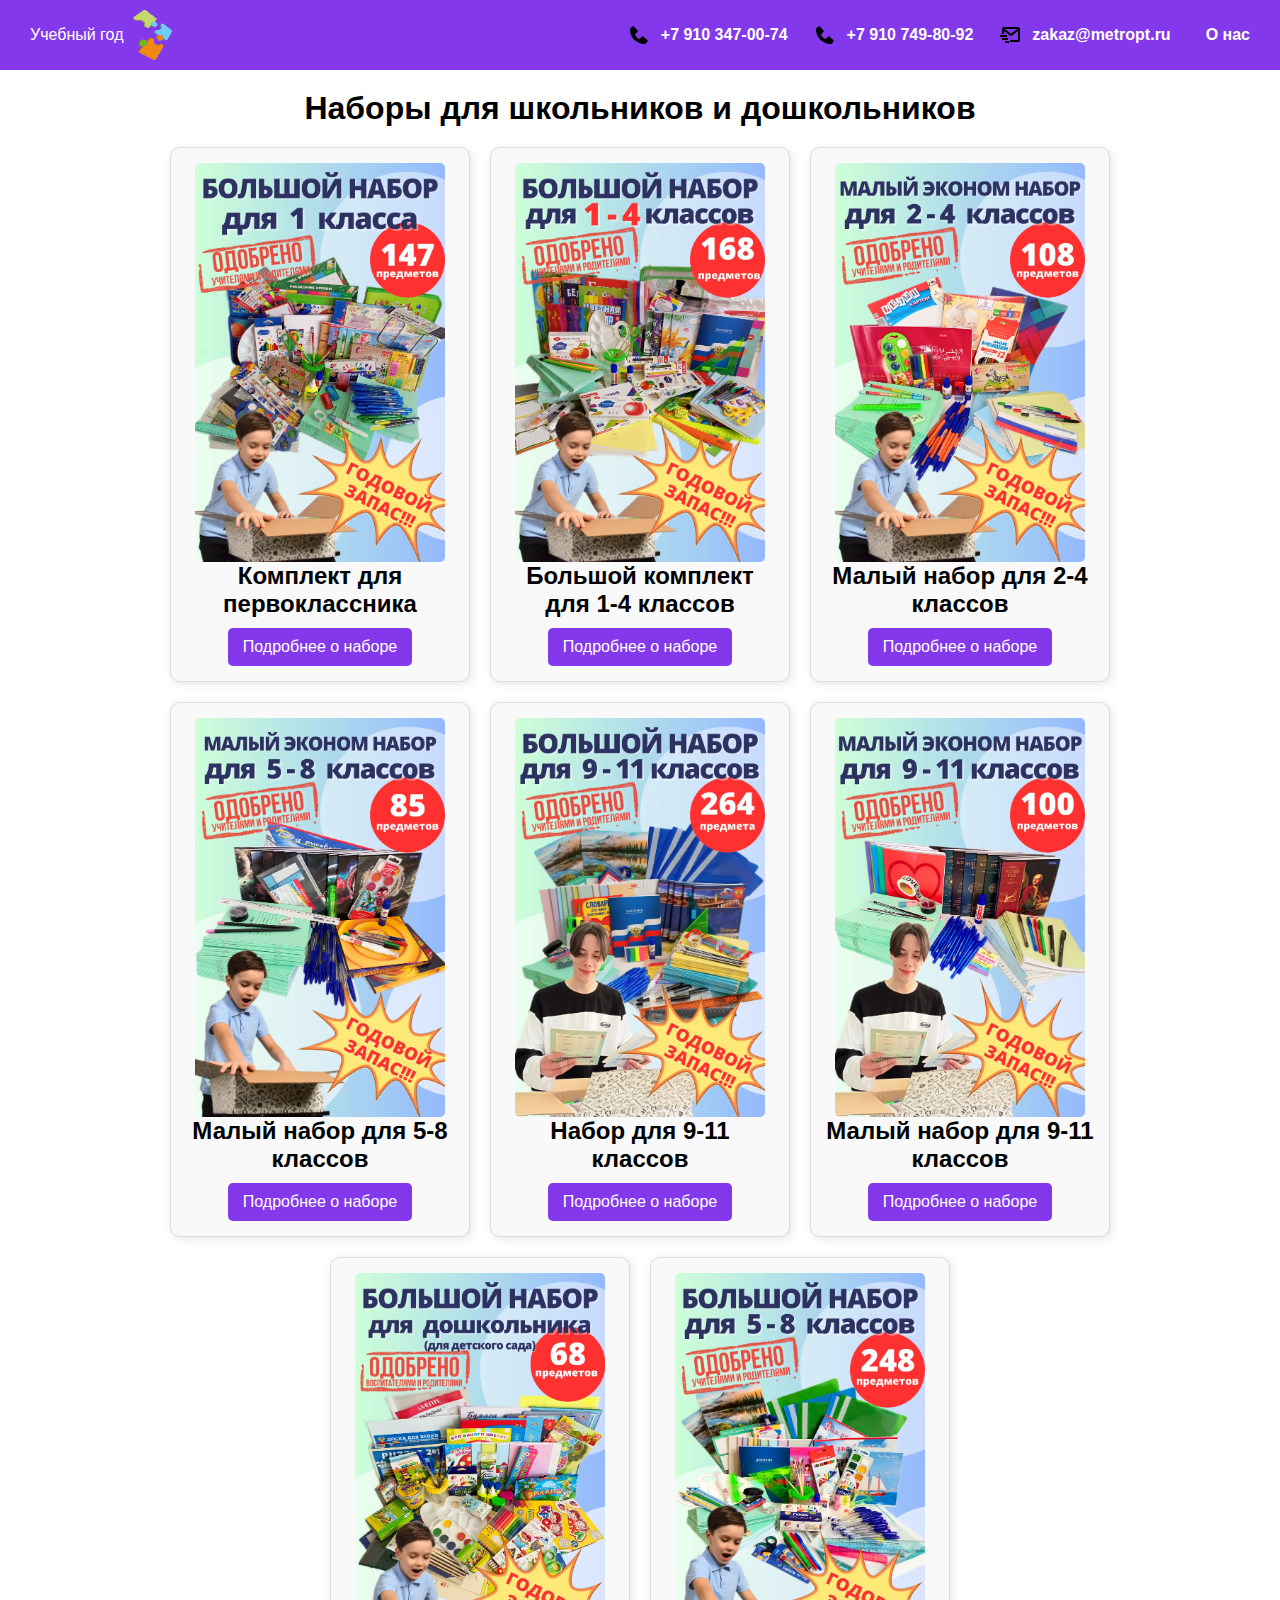
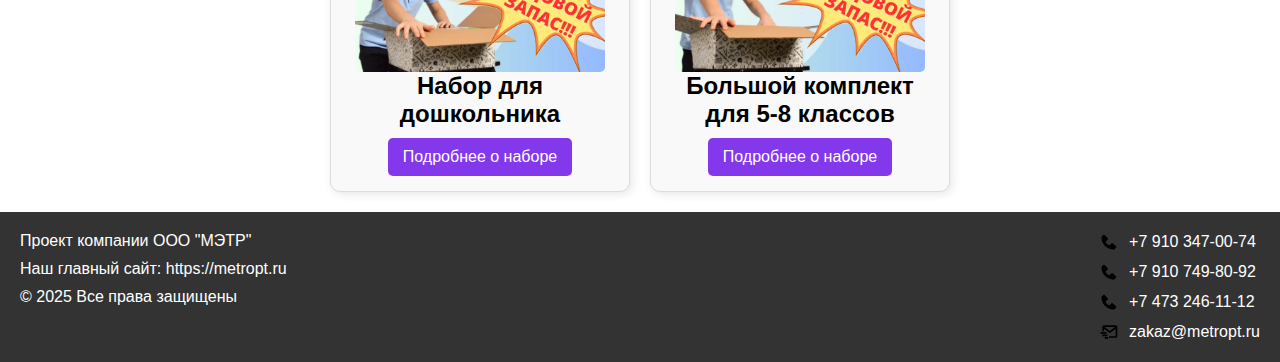
<file: index.html>
<!DOCTYPE html>
<html lang="ru">
<head>
    <meta charset="UTF-8">
    <meta name="viewport" content="width=device-width, initial-scale=1.0">
    <title>Канцелярские наборы для школьников и дошкольников</title>
    <meta name="description" content="Набор канцелярии для школьников и дошкольников всех возрастов: ручки, карандаши, тетради, закладки и другое">
    <meta name="keywords" content="Школьные канцелярские наборы, наборы для школьников оптом, канцелярия на весь учебный год, школьные наборы для первоклассников, наборы для 2-4 класса, наборы для девочек, наборы для 5-8 класса, наборы для 9-11 класса, школьные наборы для детского сада, эконом наборы, комплектация наборов под бюджет, наборы для подарков, канцелярия для подарков детям, канцелярия для подшефных школ, оптовая продажа канцелярии, школьные канцелярские товары оптом">
    <link rel="stylesheet" href="./assets/reset.css">
    <link rel="stylesheet" href="./assets/style.css">
    <link rel="icon" href="icons/uchebny-god-page-32x32.png" sizes="32x32" type="image/png">
    <link rel="icon" href="icons/uchebny-god-page-32x32.ico" sizes="32x32" type="image/x-icon">
</head>
<body>
    <!-- Yandex.Metrika counter -->
    <script type="text/javascript" >
        (function(m,e,t,r,i,k,a){m[i]=m[i]||function(){(m[i].a=m[i].a||[]).push(arguments)};
        m[i].l=1*new Date();
        for (var j = 0; j < document.scripts.length; j++) {if (document.scripts[j].src === r) { return; }}
        k=e.createElement(t),a=e.getElementsByTagName(t)[0],k.async=1,k.src=r,a.parentNode.insertBefore(k,a)})
        (window, document, "script", "https://mc.yandex.ru/metrika/tag.js", "ym");
        
        ym(100816206, "init", {
             clickmap:true,
             trackLinks:true,
             accurateTrackBounce:true,
             webvisor:true
        });
    </script>
    <noscript><div><img src="https://mc.yandex.ru/watch/100816206" style="position:absolute; left:-9999px;" alt="" /></div></noscript>
    <!-- /Yandex.Metrika counter -->
    <header>
            <a class="header-logo" href="/" title="Перейти на главную страницу">
                <p>Учебный год</p>
                <img src="img/header-logo.webp" alt="Логотип">
            </a>
            <button class="burger-menu" id="burger-btn" aria-label="Меню навигации">
                &#9776;
            </button>
        <nav id="mobile-menu">
            <div>
                <ul>
                    <li class="guidance">
                        <img src="./icons/BxsPhone.svg" alt="Phone icon">
                        <a href="tel:+79103470074">+7 910 347-00-74</a>
                    </li>
                    <li class="guidance">
                        <img src="./icons/BxsPhone.svg" alt="Phone icon">
                        <a href="tel:+79107498092">+7 910 749-80-92</a>
                    </li>
                    <li class="guidance">
                        <img src="./icons/MailSend.svg" alt="Email icon">
                        <a href="mailto:zakaz@metropt.ru">zakaz@metropt.ru</a>
                    </li>
                    <li class="guidance">
                        <a href="about.html" title="Информация о компании">О нас</a>
                    </li>
                </ul>
            </div>
            <div id="nav-section">
                <a href="./school-supplies-kit-1-grade.html">1 класс</a>
                <a href="./school-supplies-kit-1-4-grade.html">1-4 класс</a>
                <a href="./school-supplies-kit-5-8-grade.html">5-8 класс</a>
                <a href="./school-supplies-kit-5-8-grade-affordable.html">5-8 класс малый</a>
                <a href="./school-supplies-kit-9-11-grade.html">9-11 класс</a>
                <a href="./school-supplies-kit-9-11-grade-affordable.html">9-11 класс малый</a>
                <a href="./school-supplies-kit-2-4-grade-affordable.html">2-4 класс малый</a>
            </div>
        </nav>
    </header>
    
    <main id="container">
        <h1 id="main-heder">Наборы для школьников и дошкольников</h1>   
        <div class="card-list">
            <section class="card">
                <img src="./img/school-supplies-kit-1-grade/school-set-1-thumb.webp" alt="Большой набор для первого класса">
                <h2>Комплект для первоклассника</h2>
                <a href="./school-supplies-kit-1-grade.html">Подробнее о наборе</a>
            </section>

            <section class="card">
                <img src="img/school-supplies-kit-1-4-grade/school-set-1-4-thumb.webp" alt="Большой набор для перых-четвертых классов">
                <h2>Большой комплект для 1-4 классов</h2>
                <a href="school-supplies-kit-1-4-grade.html">Подробнее о наборе</a>
            </section>

            <section class="card">
                <img src="img/school-supplies-kit-2-4-grade-affordable/school-set-2-4-thumb.webp" alt="Эконом набор для вторых-четвертых классов">
                <h2>Малый набор для 2-4 классов</h2>
                <a href="./school-supplies-kit-2-4-grade-affordable.html">Подробнее о наборе</a>
            </section>

            <section class="card">
                <img src="img/school-supplies-kit-5-8-grade-affordable/school-set-5-8-affordable-thumb.webp" alt="Эконом набор для пятых-восьмых классов">
                <h2>Малый набор для 5-8 классов</h2>
                <a href="school-supplies-kit-5-8-grade-affordable.html">Подробнее о наборе</a>
            </section>

            <section class="card">
                <img src="img/school-supplies-kit-9-11-grade/school-set-9-11-thumb.webp" alt="Большой набор для девятых-одиннадцатых классов">
                <h2>Набор для 9-11 классов</h2>
                <a href="school-supplies-kit-9-11-grade.html">Подробнее о наборе</a>
            </section>

            <section class="card">
                <img src="img/school-supplies-kit-9-11-grade-affordable/school-set-9-11-affordable-thumb.webp" alt="Эконом набор для девятых-одиннадцатых классов">
                <h2>Малый набор для 9-11 классов</h2>
                <a href="school-supplies-kit-9-11-grade-affordable.html">Подробнее о наборе</a>
            </section>

            <section class="card">
                <img src="img/preschool-set-9-11-thumb.webp" alt="Набор для дошкольника">
                <h2>Набор для дошкольника</h2>
                <a href="./school-supplies-kit-1-grade.html">Подробнее о наборе</a>
            </section>

            <section class="card">
                <img src="img/school-supplies-kit-5-8-grade/school-set-5-8-thumb.webp" alt="Набор для дошкольника">
                <h2>Большой комплект для 5-8 классов</h2>
                <a href="school-supplies-kit-5-8-grade.html">Подробнее о наборе</a>
            </section>
        </div>
    </main>

    <footer>
        <div id="footer-left">
            <p>Проект компании ООО "МЭТР"</p>
            <a class="guidance" href="https://metropt.ru" target="_blank">Наш главный сайт: https://metropt.ru</a>
            <p>&copy; 2025 Все права защищены</p>
        </div>
        <ul>
            <li class="guidance">
                <img src="./icons/BxsPhone.svg" alt="Phone icon">
                <a href="tel:+79103470074">+7 910 347-00-74</a>
            </li>
            <li class="guidance">
                <img src="./icons/BxsPhone.svg" alt="Phone icon">
                <a href="tel:+79107498092">+7 910 749-80-92</a>
            </li>
            <li class="guidance">
                <img src="./icons/BxsPhone.svg" alt="Phone icon">
                <a href="tel:+74732461112">+7 473 246-11-12</a>
            </li>
            <li class="guidance">
                <img src="./icons/MailSend.svg" alt="Email icon">
                <a href="mailto:zakaz@metropt.ru">zakaz@metropt.ru</a>
            </li>
        </ul>
    </footer>
    <script src="js/script.js"></script>
</body>
</html>
</file>
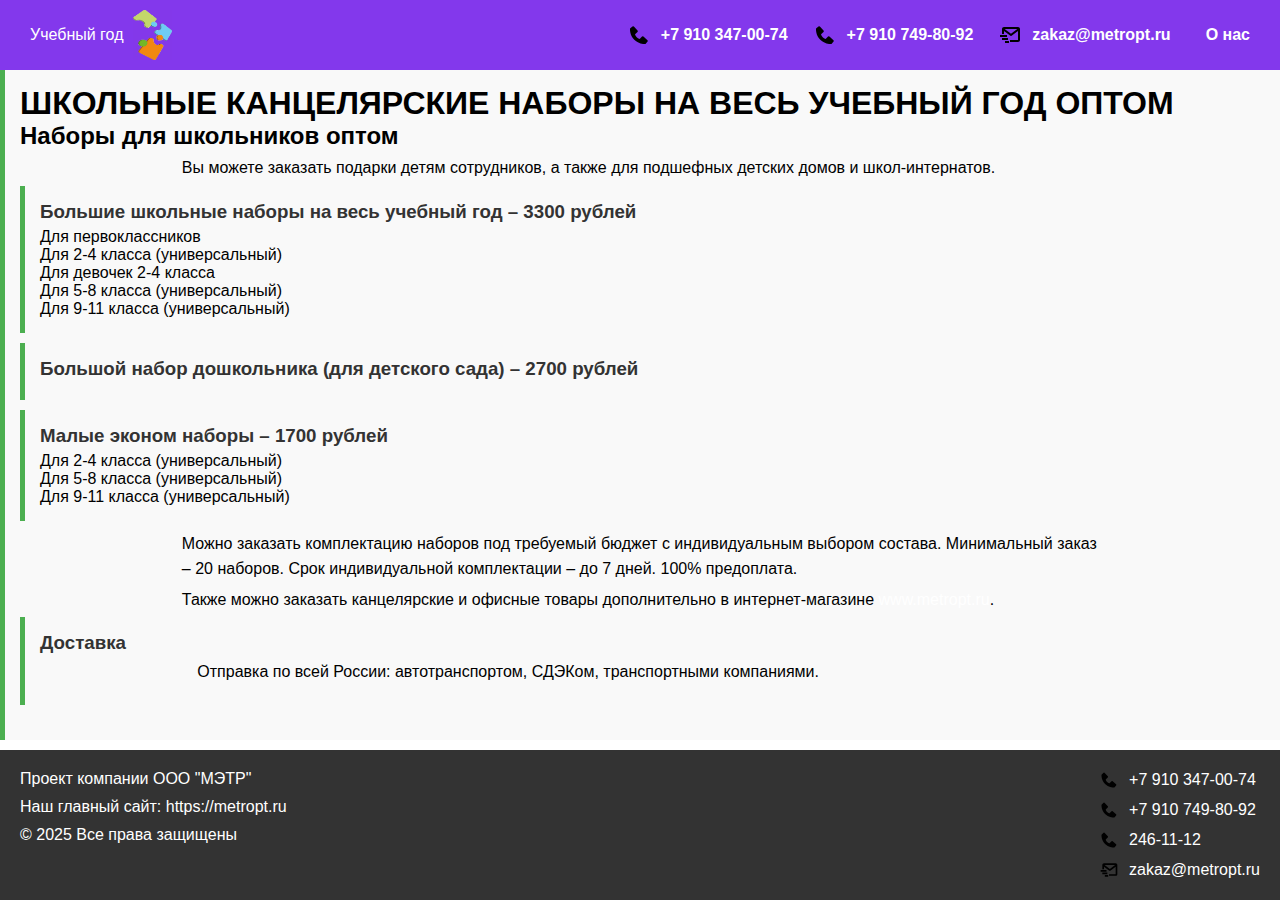
<file: about.html>
<!DOCTYPE html>
<html lang="ru">
<head>
    <meta charset="UTF-8">
    <meta name="viewport" content="width=device-width, initial-scale=1.0">
    <title>Информация о школьных канцелярских наборах и способе доставки</title>
    <meta name="description" content="Инофрмация о канцелярсих наборов для школьников и дошкольников всех возрастов">
    <meta name="keywords" content="школьные канцелярские наборы, наборы для школьников оптом, канцелярия на весь учебный год, школьные наборы для первоклассников, наборы для 2-4 класса, наборы для девочек, наборы для 5-8 класса, наборы для 9-11 класса, школьные наборы для детского сада, эконом наборы, комплектация наборов под бюджет, наборы для подарков, канцелярия для подарков детям, канцелярия для подшефных школ, оптовая продажа канцелярии, школьные канцелярские товары оптом">
    <link rel="stylesheet" href="./assets/reset.css">
    <link rel="stylesheet" href="./assets/style.css">
    <link rel="icon" href="icons/pen.svg" type="image/svg+xml">
</head>
<body>
    <header>
        <a class="header-logo" href="/" title="Перейти на главную страницу">
            <p>Учебный год</p>
            <img src="img/header-logo.webp" alt="Логотип">
        </a>
        <button class="burger-menu" id="burger-btn" aria-label="Меню навигации">
            &#9776;
        </button>
    <nav id="mobile-menu">
        <ul>
            <li class="guidance">
                <img src="./icons/BxsPhone.svg" alt="Phone icon">
                <a href="tel:+79103470074">+7 910 347-00-74</a>
            </li>
            <li class="guidance">
                <img src="./icons/BxsPhone.svg" alt="Phone icon">
                <a href="tel:+79107498092">+7 910 749-80-92</a>
            </li>
            <li class="guidance">
                <img src="./icons/MailSend.svg" alt="Email icon">
                <a href="mailto:zakaz@metropt.ru">zakaz@metropt.ru</a>
            </li>
            <li class="guidance">
                <a href="about.html" title="Информация о компании">О нас</a>
            </li>
        </ul>
    </nav>
</header>
<main class="product-info">
    <h1>
        ШКОЛЬНЫЕ КАНЦЕЛЯРСКИЕ НАБОРЫ НА ВЕСЬ УЧЕБНЫЙ ГОД ОПТОМ
    </h1>
    <h2>Наборы для школьников оптом</h2>
    <p>Вы можете заказать подарки детям сотрудников, а также для подшефных детских домов и школ-интернатов.</p>
    
    <div class="product-description">
        <h3>Большие школьные наборы на весь учебный год – 3300 рублей</h3>
        <ul>
            <li>Для первоклассников</li>
            <li>Для 2-4 класса (универсальный)</li>
            <li>Для девочек 2-4 класса</li>
            <li>Для 5-8 класса (универсальный)</li>
            <li>Для 9-11 класса (универсальный)</li>
        </ul>
    </div>
    
    <div class="product-description">
        <h3>Большой набор дошкольника (для детского сада) – 2700 рублей</h3>
    </div>
    
    <div class="product-description">
        <h3>Малые эконом наборы – 1700 рублей</h3>
        <ul>
            <li>Для 2-4 класса (универсальный)</li>
            <li>Для 5-8 класса (универсальный)</li>
            <li>Для 9-11 класса (универсальный)</li>
        </ul>
    </div>
    
    <p>Можно заказать комплектацию наборов под требуемый бюджет с индивидуальным выбором состава. Минимальный заказ – 20 наборов. Срок индивидуальной комплектации – до 7 дней. 100% предоплата.</p>
    
    <p>Также можно заказать канцелярские и офисные товары дополнительно в интернет-магазине <a href="https://www.metropt.ru" target="_blank">www.metropt.ru</a>.</p>
    
    <div class="product-description">
        <h3>Доставка</h3>
        <p>Отправка по всей России: автотранспортом, СДЭКом, транспортными компаниями.</p>
    </div>
</main>

<footer>
    <div id="footer-left">
        <p>Проект компании ООО "МЭТР"</p>
        <a class="guidance" href="https://metropt.ru" target="_blank">Наш главный сайт: https://metropt.ru</a>
        <p>&copy; 2025 Все права защищены</p>
    </div>
    <ul>
        <li class="guidance">
            <img src="./icons/BxsPhone.svg" alt="Phone icon">
            <a href="tel:+79103470074">+7 910 347-00-74</a>
        </li>
        <li class="guidance">
            <img src="./icons/BxsPhone.svg" alt="Phone icon">
            <a href="tel:+79107498092">+7 910 749-80-92</a>
        </li>
        <li class="guidance">
            <img src="./icons/BxsPhone.svg" alt="Phone icon">
            <a href="tel:246-11-12">246-11-12</a>
        </li>
        <li class="guidance">
            <img src="./icons/MailSend.svg" alt="Email icon">
            <a href="mailto:zakaz@metropt.ru">zakaz@metropt.ru</a>
        </li>
    </ul>
</footer>
</html>
</file>
<file: assets/style.css>
body {
    display: flex;
    flex-direction: column;
    min-height: 100vh;
    font-family: Arial, sans-serif;
}
a{
    color: white;
}
main {
    flex-grow: 1;
    padding: 20px;
}

header {
    display: flex;
    justify-content: space-between;
    align-items: center;
    padding: 10px 20px;
    background-color: rgb(131, 56, 236);

}

header ul li{
    display: flex;
    align-items: center;
}
.header-logo {
    display: flex;
    align-items: center;
    justify-content: center;
    padding-left: 10px;
    
}
.header-logo p{
    margin-right: 10px;
}
header a img {
    max-height: 50px;
}

.burger-menu {
    display: none;
    font-size: 30px; 
    padding: 10px 10px;
    background: none;
    border: none;
    color: white;
    cursor: pointer;
}

nav {
    display: flex;
}   

nav ul {
    display: flex;
    gap: 15px;
    list-style: none;
    margin: 0;
    padding: 0;
}

nav a {
    font-weight: bold;
    padding: 5px 10px;
    color: white;
    text-decoration: none;
}

#main-heder{
    margin-bottom: 20px;
    text-align: center;
}

.card-list {
    display: flex;
    flex-wrap: wrap;
    gap: 20px;
    justify-content: center;
}

.card {
    display: flex;
    flex-direction: column;
    align-items: center;
    border: 1px solid #ddd;
    padding: 15px;
    width: 300px;
    text-align: center;
    background-color: #f9f9f9;
    border-radius: 10px;
    box-shadow: 2px 2px 10px rgba(0, 0, 0, 0.1);
}

.card img {
    width: 100%;
    max-width: 250px;
    border-radius: 5px;
}

.card a {
    display: inline-block;
    background-color: rgb(131, 56, 236);
    padding: 10px 15px;
    margin-top: 10px;
    border-radius: 5px;
    font-size: 16px;
    text-align: center;
}

.card a:hover {
    background-color: rgb(100, 40, 200);
}

footer {
    display: flex;
    justify-content: space-between;
    padding: 20px;
    background-color: #333;
    color: white;
    margin-top: auto;
    flex-wrap: wrap;
}

#footer-left {
    display: flex;
    flex-direction: column;
    gap: 10px;
}

footer ul {
    display: flex;
    flex-direction: column;
    gap: 10px;
}

footer li {
    display: flex;
    align-items: center;
    gap: 10px;
}

footer li img {
    width: 20px;
    height: 20px;
}

.guidance:hover{
    background-color: rgba(255, 255, 255, 0.2);
    border-radius: 5px;
}

#container{
    margin: 0 8%;
}

.product-info, .product-description {
    background: #f9f9f9;
    border-left: 5px solid #4CAF50;
    padding: 15px;
    margin-bottom: 10px;
}

.product-info h3, .product-description h3 {
    color: #333;
    margin-bottom: 5px;
}

.product-info p, .product-description-p p {
    margin: 5px 0;
    margin-left: 13%;
    margin-right: 13%;
    line-height: 1.6;
}


.product-info strong, .product-description strong {
    color: #444;
}

.certificate-container {
    display: flex;
    flex-wrap: wrap; 
    justify-content: center; 
    gap: 15px; 
    padding: 10px;
}

.certificate {
    flex: 1 1 calc(20% - 15px); 
    min-width: 180px; 
    background: #fff; 
    border: 2px solid #ddd; 
    border-radius: 10px; 
    padding: 10px; 
    box-shadow: 2px 4px 10px rgba(0, 0, 0, 0.1); 
    transition: transform 0.3s ease-in-out, box-shadow 0.3s ease-in-out;
}

.certificate:hover {
    transform: scale(1.05);
    box-shadow: 4px 6px 15px rgba(0, 0, 0, 0.2); 
}

.certificate img {
    max-width: 100%;
    height: auto;
    display: block;
    object-fit: contain;
    border-radius: 5px; 
}

#nav-section{
    display: flex;
    justify-content: center;
    flex-wrap: wrap;
}

#nav-section{
    display: none;
}

@media (max-width: 842px) {
    nav {
        display: none;
        flex-direction: column;
        position: absolute;
        top: 60px;
        left: 0;
        width: 100%;
        background-color: rgb(131, 56, 236);
        padding: 15px 0;
        text-align: center;
    }

    .product-info p, .product-description p {
        margin-left: 0;
        margin-right: 0;
    }
    
    nav ul {
        flex-direction: column;
        gap: 10px;
        align-items: center;
    }
    
    nav a {
        display: block;
        padding: 10px;
    }
    
    .burger-menu {
        display: block;
    }
    
    nav.open {
        display: flex;
    }

    #nav-section{
        display: flex;
    }

    #feedback-container{
        flex-direction: column;
        align-items: center;
        margin: 0;
    }
    #footer-left{
        flex: 1; 
    }
    
}

@media (max-width: 942px) {
    #container{
        margin: 0;
    }
}
</file>
